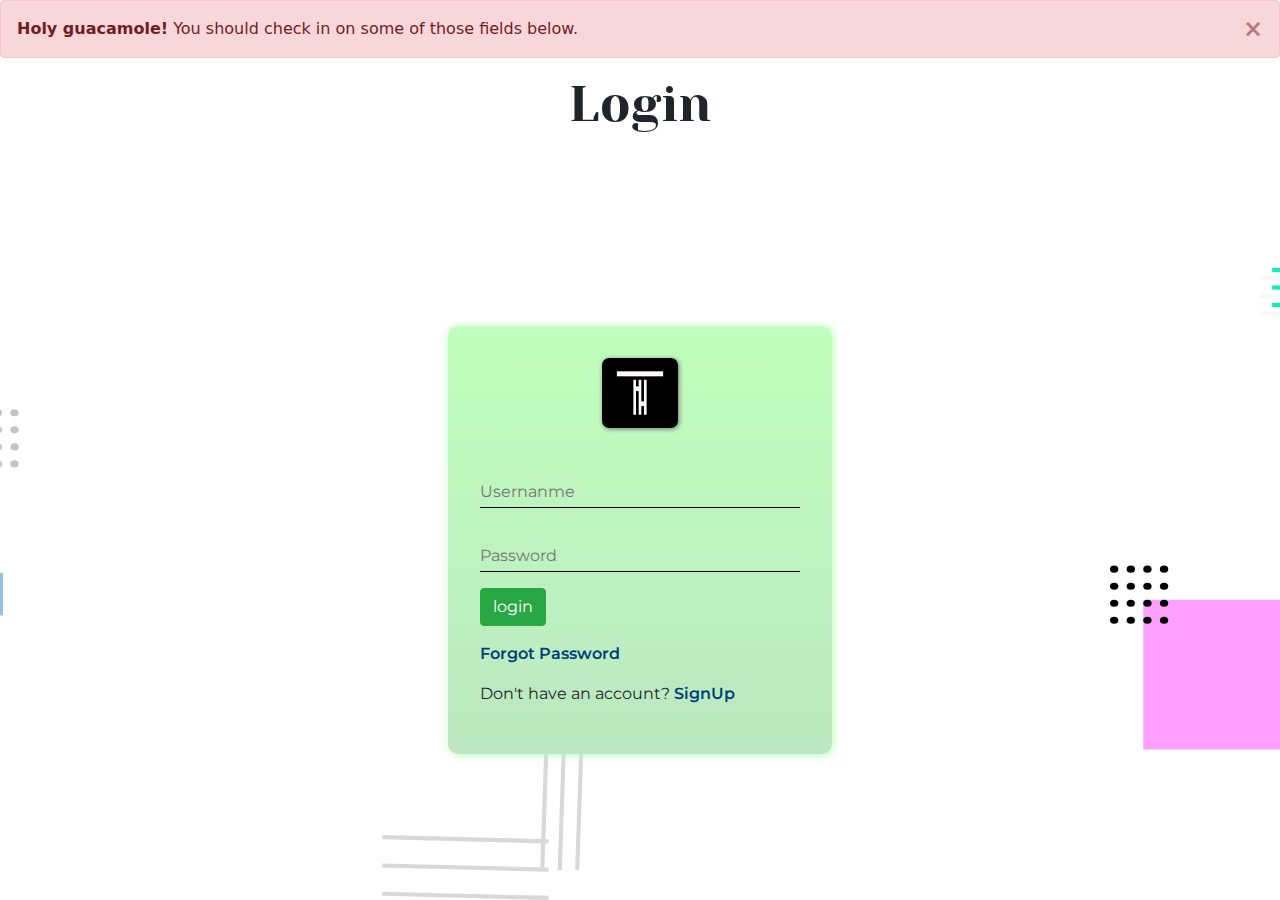
<file: Login.html>
<!DOCTYPE html>
<html lang="en">
<head>
    <meta charset="UTF-8">
    <meta name="viewport" content="width=device-width, initial-scale=1.0">
    <title>Login</title>
    <link rel="shortcut icon" href="./image/icon-2.svg" type="image/x-icon">
    <link href="https://fonts.googleapis.com/css2?family=Montserrat:ital,wght@0,300;0,400;0,500;0,600;0,700;0,800;0,900;1,200&family=Yeseva+One&display=swap" rel="stylesheet">
    <link rel="stylesheet" href="./css/bootstrap.css">
    <link rel="stylesheet" href="./css/login.css">
</head>
<body>
    <header>

        <div class="alert alert-danger alert-dismissible fade show" role="alert">
            <strong>Holy guacamole!</strong> You should check in on some of those fields below.
            <button type="button" class="close" data-dismiss="alert" aria-label="Close">
              <span aria-hidden="true">&times;</span>
            </button>
        </div>

        <div class="container">
            <h1 class="text-center">Login</h1>
            <div class="main-box">
                <div class="logo"><a href="index.html"><img src="/image/big-icon.svg" alt="logo_icon"></a></div>
                <div class="fields">
                    <form action="">
                        <input type="text" name="usernanme" placeholder="Usernanme" required autocomplete="off">
                        <input type="Password" name="password1" placeholder="Password" required autocomplete="off">
                        <a href="#"><button class="btn btn-success mb-3">login</button></a>
                    </form>
                    <a href="#">Forgot Password</a>
                    <p class="mt-3">Don't have an account? <a href="SignUp.html">SignUp</a></p>
                </div>
            </div>
        </div>
    </header>

    <script src="./js/bootstrap.js"></script>
</body>
</html>
</file>
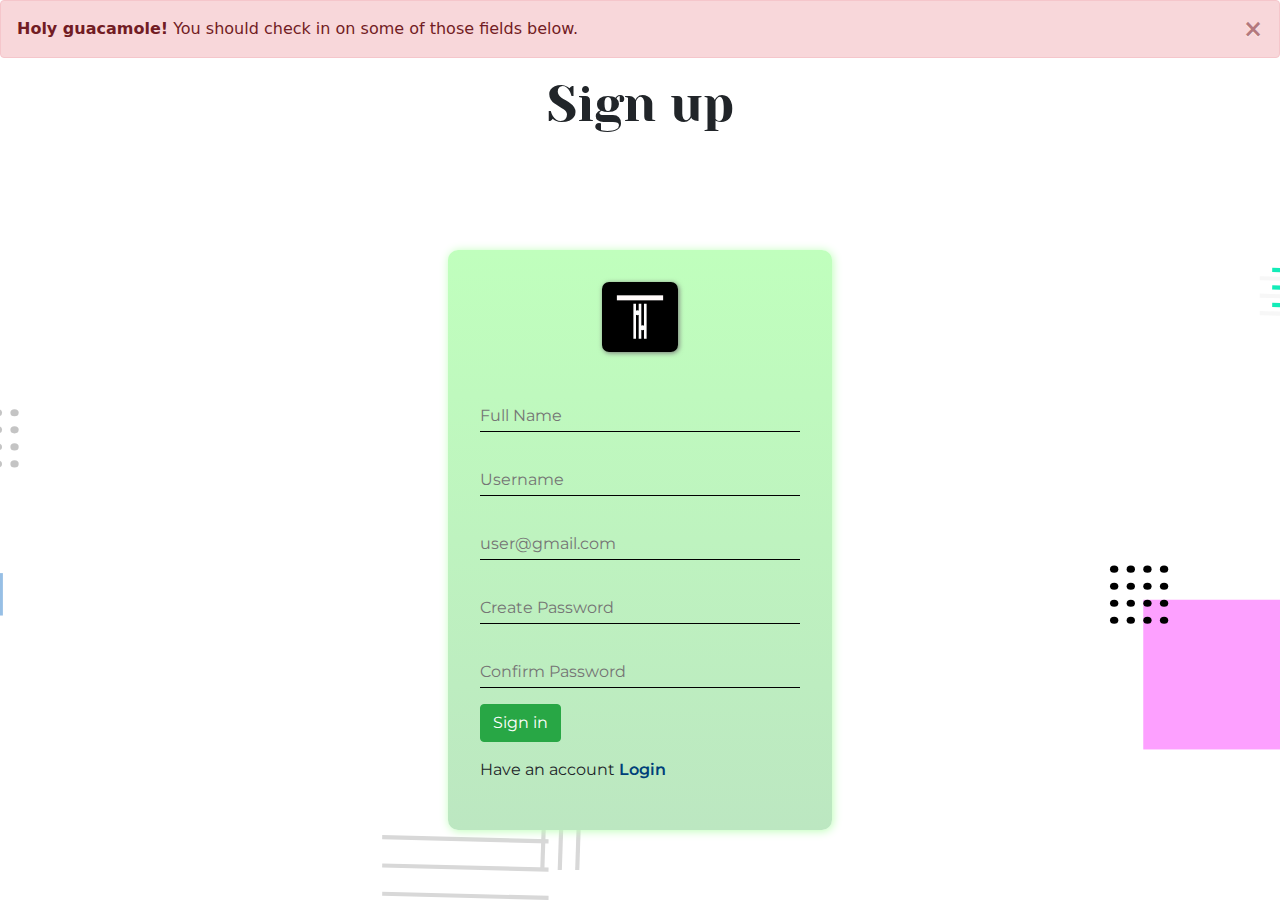
<file: SignUp.html>
<!DOCTYPE html>
<html lang="en">
<head>
    <meta charset="UTF-8">
    <meta name="viewport" content="width=device-width, initial-scale=1.0">
    <title>SignUP</title>
    <link rel="shortcut icon" href="./image/icon.png" type="image/x-icon">
    <link href="https://fonts.googleapis.com/css2?family=Montserrat:ital,wght@0,300;0,400;0,500;0,600;0,700;0,800;0,900;1,200&family=Yeseva+One&display=swap" rel="stylesheet">
    <link rel="stylesheet" href="./css/bootstrap.css">
    <link rel="stylesheet" href="./css/login.css">
</head>
<body>
    <header>

        <div class="alert alert-danger alert-dismissible fade show" role="alert">
            <strong>Holy guacamole!</strong> You should check in on some of those fields below.
            <button type="button" class="close" data-dismiss="alert" aria-label="Close">
              <span aria-hidden="true">&times;</span>
            </button>
        </div>

        <div class="container">
            <h1 class="text-center">Sign up</h1>
            <div class="main-box">
                <div class="logo"><a href="index.html"><img src="/image/big-icon.svg" alt="logo_icon"></a></div>
                <div class="fields">
                    <form action="">
                        <input type="text" name="Full_name" placeholder="Full Name" required autocomplete="off">
                        <input type="text" name="username" placeholder="Username" required autocomplete="off">
                        <input type="email" name="email" placeholder="user@gmail.com" required autocomplete="off">
                        <input type="Password" name="password1" placeholder="Create Password" required autocomplete="off">
                        <input type="password" name="password2" placeholder="Confirm Password" required autocomplete="off">
                        <a href="#"><Button class="btn btn-success">Sign in</Button></a>
                    </form>
                    <p class="mt-3">Have an account <a href="Login.html">Login</a></p>
                </div>
            </div>
        </div>
    </header>

    <script src="./js/bootstrap.js"></script>
</body>
</html>
</file>
<file: css/login.css>
*{
    padding: 0;
    margin: 0;
    box-sizing: border-box;
}

:root{
    /* color */
    --light-blue:linear-gradient(50deg , rgba(104, 255, 104, 0.781) 50%, #ffffff21 50%);
    --black: black;
    --black-l:linear-gradient(#000000cc , #000000b4);
    --white:white;
    --white-l: rgba(255, 255, 255, 0.8);

    /* fonts */
    --m: 'Montserrat', sans-serif;
    --y:'Yeseva One', cursive;
}

header{
    background: url(../image/Auth_back.svg);
    height: 100vh;
    width: 100%;
    background-position: center;
    background-repeat: no-repeat;
    background-size: cover;
}
header h1{
    font-family: var(--y);
    font-size: 50px;
}
header .main-box{
    background: linear-gradient(#c0ffbd , #bce7c1);
    position: absolute;
    top: 60%;
    left: 50%;
    transform: translate(-50% , -50%);
    display: flex;
    flex-direction: column;
    justify-content: center;
    align-items: center;
    padding: 2rem;
    box-shadow: 1px 1px 10px rgb(187, 255, 181);
    border-radius: 10px;
}

header .main-box .logo img{
    height: 70px;
    border-radius: 7px;
    align-items: center;
    margin-bottom: 2rem ;
    box-shadow: 1px 1px 5px rgb(119, 119, 119);
}

header .main-box .fields , form{
    display: flex;
    flex-direction: column;
}


header .main-box .fields  form input{
    margin: 1rem 0rem;
    width: 20rem;
    height: 2rem;
    outline: none;
    border: none;
    background: none;
    border-bottom: 1.5px solid black;
    font-family: var(--m);
}

header .main-box .fields p{
    font-family: var(--m);
}
header .main-box .fields a{
    text-decoration: none;
    color: rgb(0, 63, 122);
    font-family: var(--m);
    font-weight: 600;
}
header .main-box .fields a:hover{
    color: rgb(6, 108, 202);
}

@media only screen and (max-width:400px){
    header .main-box{
        padding: 1rem;
    }
    header .main-box .fields  form input{
        width: 15rem;
    }
}
</file>
